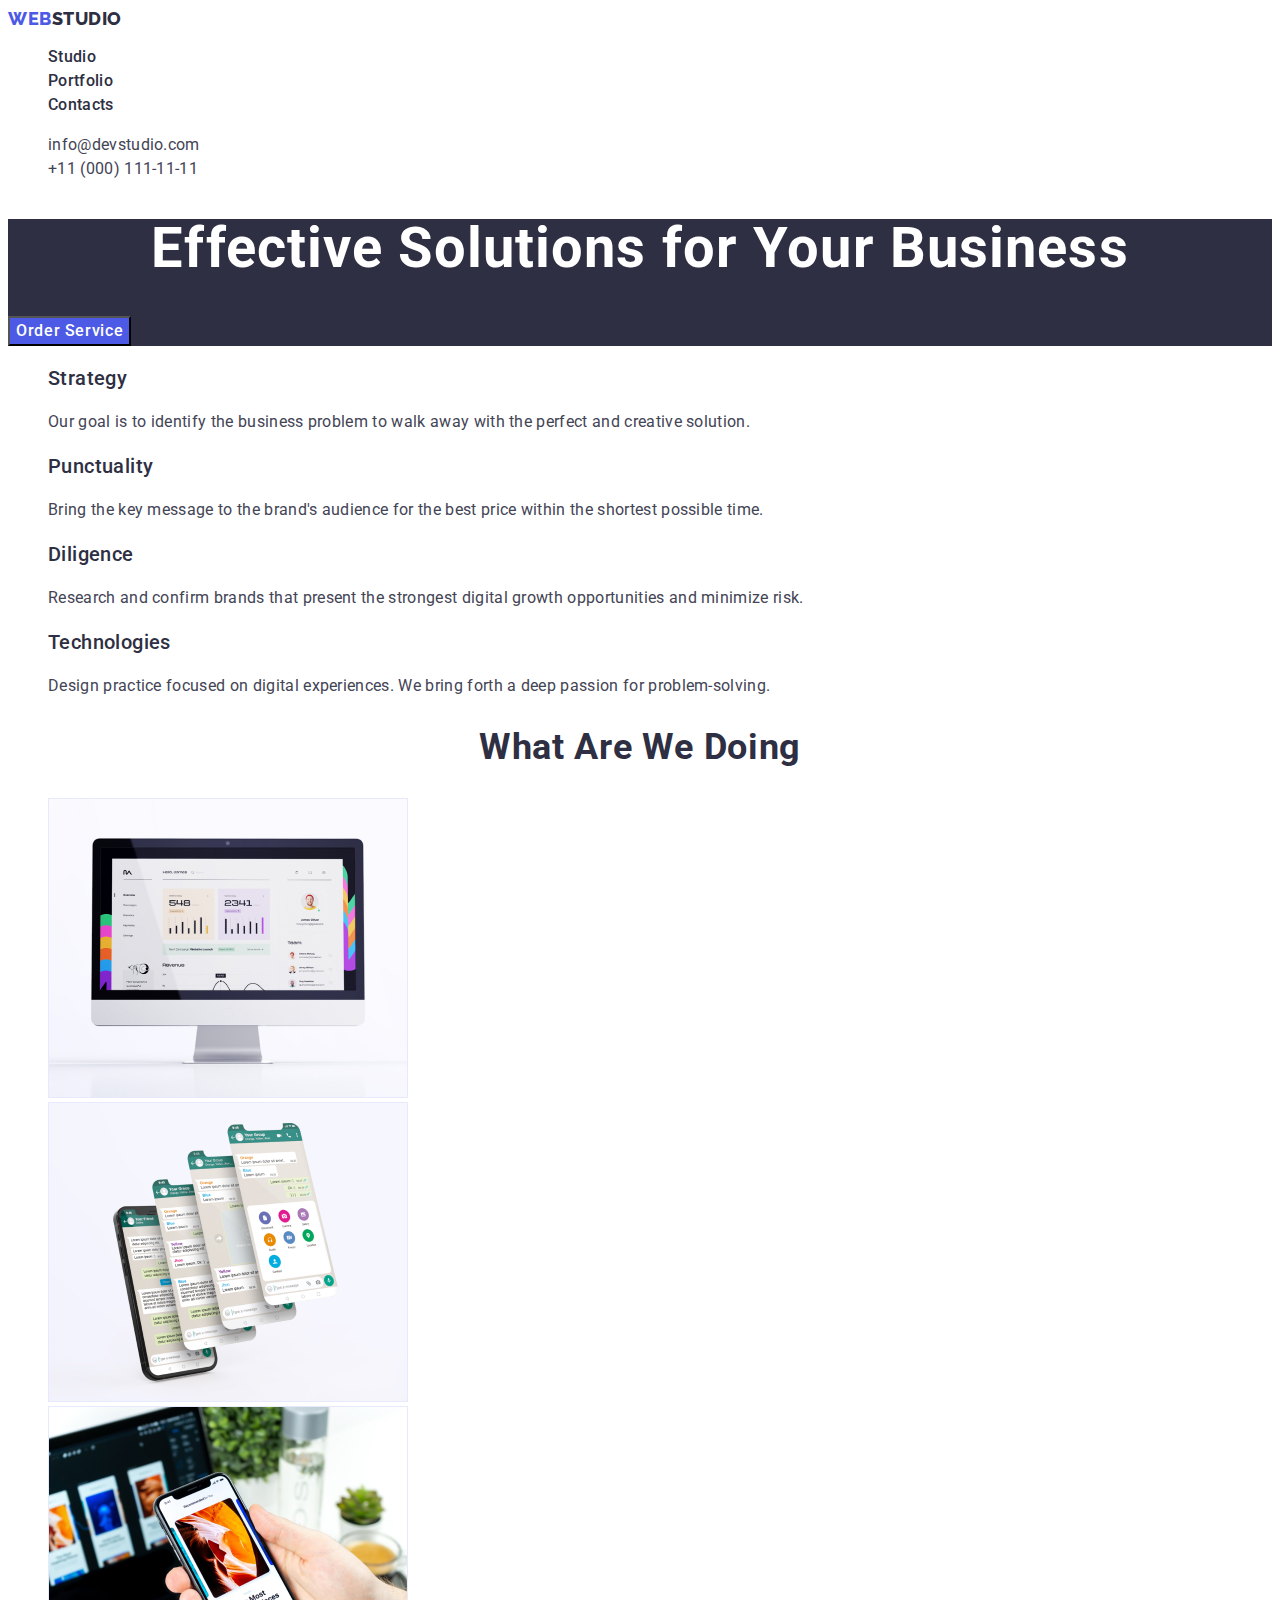
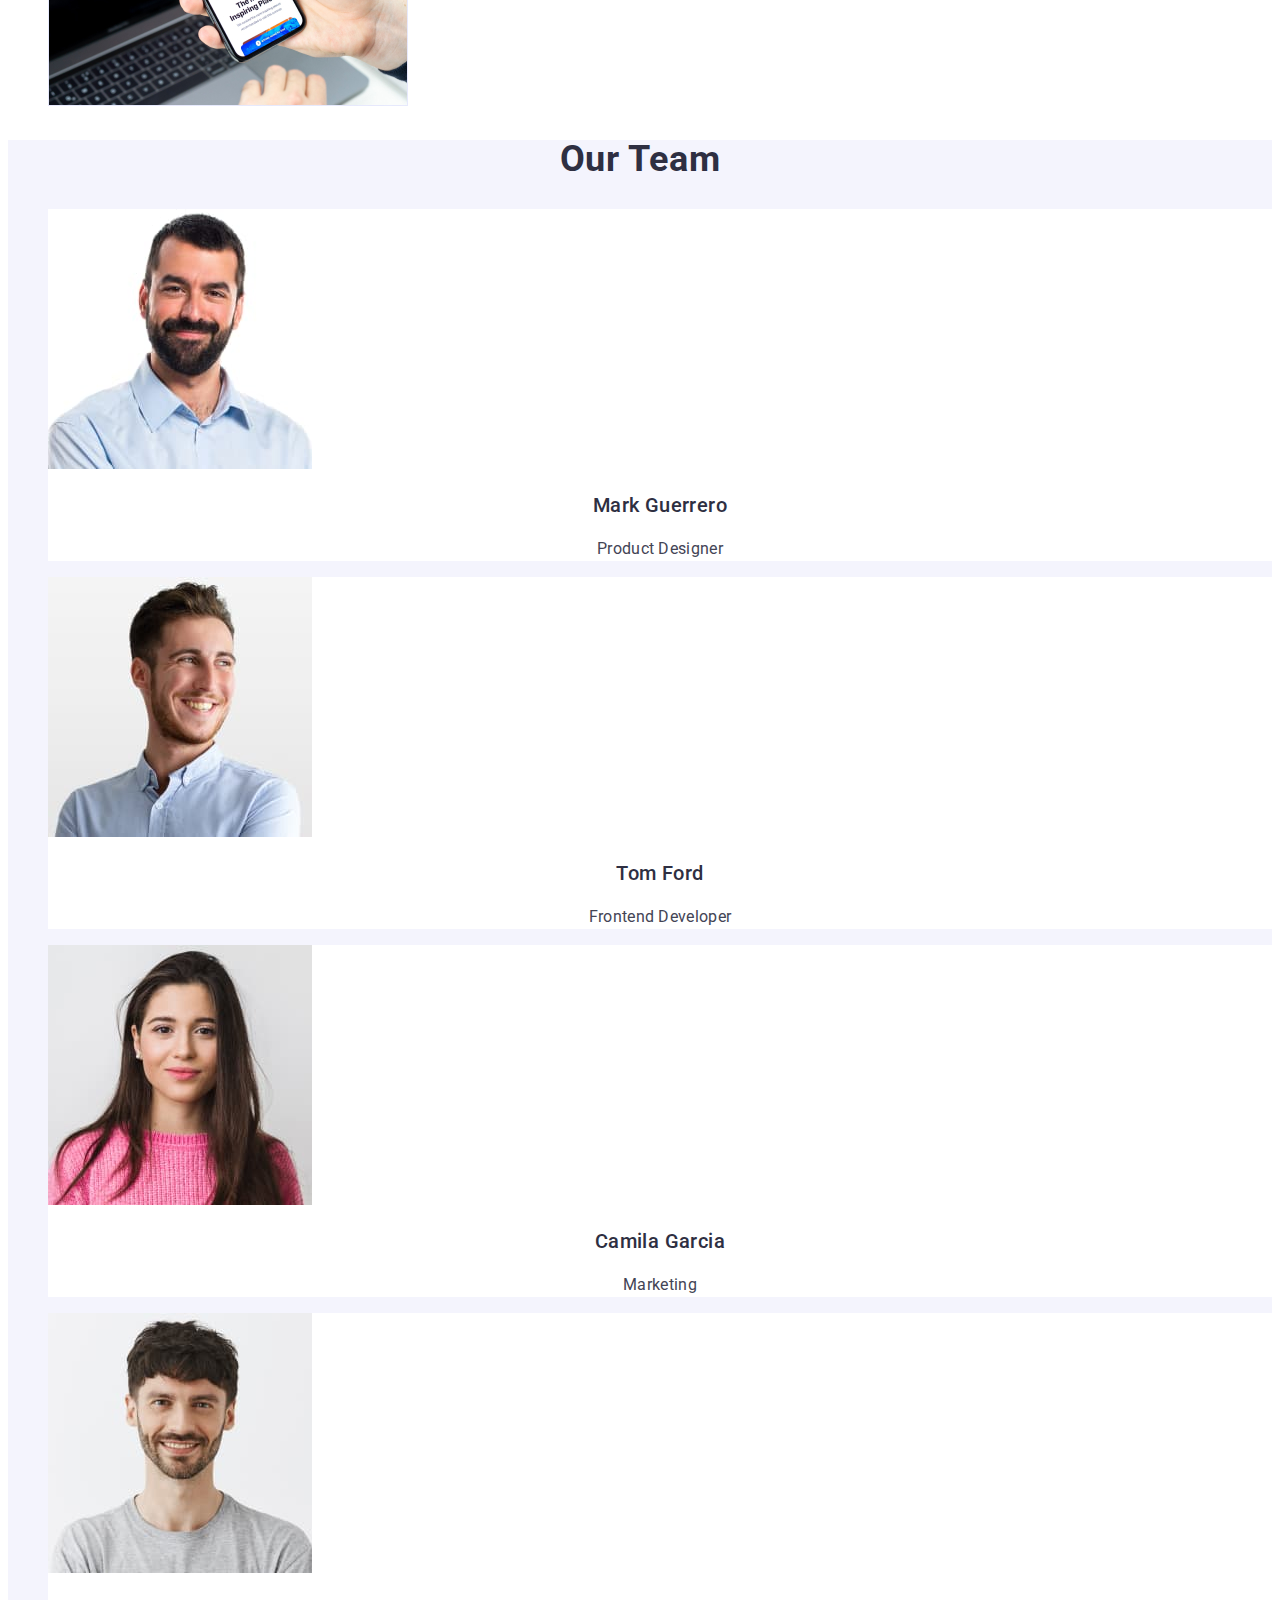
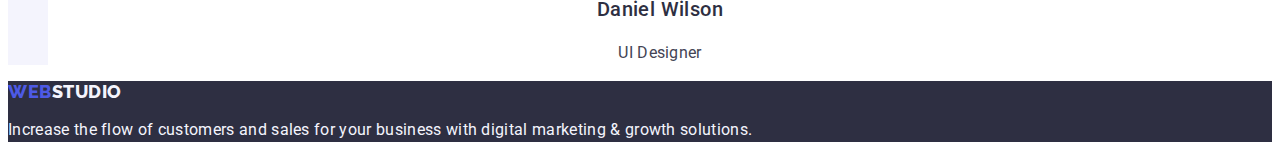
<file: index.html>
<!DOCTYPE html>
<html lang="en">
  <head>
    <meta charset="UTF-8" />
    <meta http-equiv="X-UA-Compatible" content="IE=edge" />
    <meta name="viewport" content="width=device-width, initial-scale=1.0" />
    <title>Home Work 1</title>
    <link rel="preconnect" href="https://fonts.googleapis.com" />
    <link rel="preconnect" href="https://fonts.gstatic.com" crossorigin />
    <link
      href="https://fonts.googleapis.com/css2?family=Montserrat:wght@400;700&family=Raleway:wght@800&family=Roboto:wght@400;500;700&display=swap"
      rel="stylesheet"
    />
    <link rel="stylesheet" href="./css/styles.css" />
  </head>
  <body>
    <header class="header">
      <!-- Navigation -->
      <nav class="navigation">
        <a href="./index.html" class="logo link"
          >Web<span class="header-logo-span">Studio</span></a
        >

        <ul class="nav-list list">
          <li class="nav-list-item">
            <a href="./index.html" class="nav-list-link link">Studio</a>
          </li>
          <li class="nav-list-item">
            <a href="./portfolio.html" class="nav-list-link link">Portfolio</a>
          </li>
          <li class="nav-list-item">
            <a href="" class="nav-list-link link">Contacts</a>
          </li>
        </ul>
      </nav>
      <!-- Contacs -->
      <address class="address">
        <ul class="address-list list">
          <li class="email">
            <a href="mailto:info@devstudio.com" class="address-link link"
              >info@devstudio.com</a
            >
          </li>
          <li class="phone">
            <a href="tel:+110001111111" class="address-link link"
              >+11 (000) 111-11-11</a
            >
          </li>
        </ul>
      </address>
    </header>
    <main>
      <!-- Section 0 -->
      <section class="hero">
        <h1 class="hero-title">Effective Solutions for Your Business</h1>
        <button class="title-btn" type="button">Order Service</button>
      </section>

      <!-- Section 1 -->
      <section class="feature">
        <h2 class="features-list-title" hidden>
          Strategy-Punctuality-Diligence-Technologies
        </h2>
        <ul class="feature-list list">
          <li class="feature-list-item">
            <h3 class="features-list-title">Strategy</h3>
            <p class="features-list-text">
              Our goal is to identify the business problem to walk away with the
              perfect and creative solution.
            </p>
          </li>
          <li class="feature-list-item">
            <h3 class="features-list-title">Punctuality</h3>
            <p class="features-list-text">
              Bring the key message to the brand's audience for the best price
              within the shortest possible time.
            </p>
          </li>
          <li class="feature-list-item">
            <h3 class="features-list-title">Diligence</h3>
            <p class="features-list-text">
              Research and confirm brands that present the strongest digital
              growth opportunities and minimize risk.
            </p>
          </li>
          <li class="feature-list-item">
            <h3 class="features-list-title">Technologies</h3>
            <p class="features-list-text">
              Design practice focused on digital experiences. We bring forth a
              deep passion for problem-solving.
            </p>
          </li>
        </ul>
      </section>
      <!-- Section 2 -->
      <section class="work">
        <h2 class="gallery-caption">What are we doing</h2>
        <ul class="work-list list">
          <li class="work-item">
            <img src="./images/img1.jpg" alt="monitor" width="360" />
          </li>
          <li class="work-item">
            <img src="./images/img2.jpg" alt="phone" width="360" />
          </li>
          <li class="work-item">
            <img src="./images/img3.jpg" alt="computer and phone" width="360" />
          </li>
        </ul>
      </section>
      <!-- Section 3 -->
      <section class="team-gallery">
        <h2 class="team-gallery-caption">Our Team</h2>
        <ul class="list">
          <!--Mark Guerrero  -->
          <li class="team-item">
            <img
              src="./images/mark.jpg"
              alt="Guerrero"
              width="264"
              height="260"
            />
            <h3 class="team-second-title">Mark Guerrero</h3>
            <p class="team-list-text">Product Designer</p>
          </li>
          <!-- Tom Ford -->
          <li class="team-item">
            <img src="./images/tom.jpg" alt=" Ford" width="264" height="260" />
            <h3 class="team-second-title">Tom Ford</h3>
            <p class="team-list-text">Frontend Developer</p>
          </li>
          <!-- Camila Garcia -->
          <li class="team-item">
            <img
              src="./images/camila.jpg"
              alt="Garcia"
              width="264"
              height="260"
            />
            <h3 class="team-second-title">Camila Garcia</h3>
            <p class="team-list-text">Marketing</p>
          </li>
          <!-- Daniel Wilson -->
          <li class="team-item">
            <img
              src="./images/daniel.jpg"
              alt="Wilson"
              width="264"
              height="260"
            />
            <h3 class="team-second-title">Daniel Wilson</h3>
            <p class="team-list-text">UI Designer</p>
          </li>
        </ul>
      </section>
    </main>
    <!-- Footer -->
    <footer class="footer">
      <a href="./index.html" class="logo link"
        >Web<span class="footer-logo-span">Studio</span></a
      >
      <p class="footer-text">
        Increase the flow of customers and sales for your business with digital
        marketing & growth solutions.
      </p>
    </footer>
  </body>
</html>
</file>
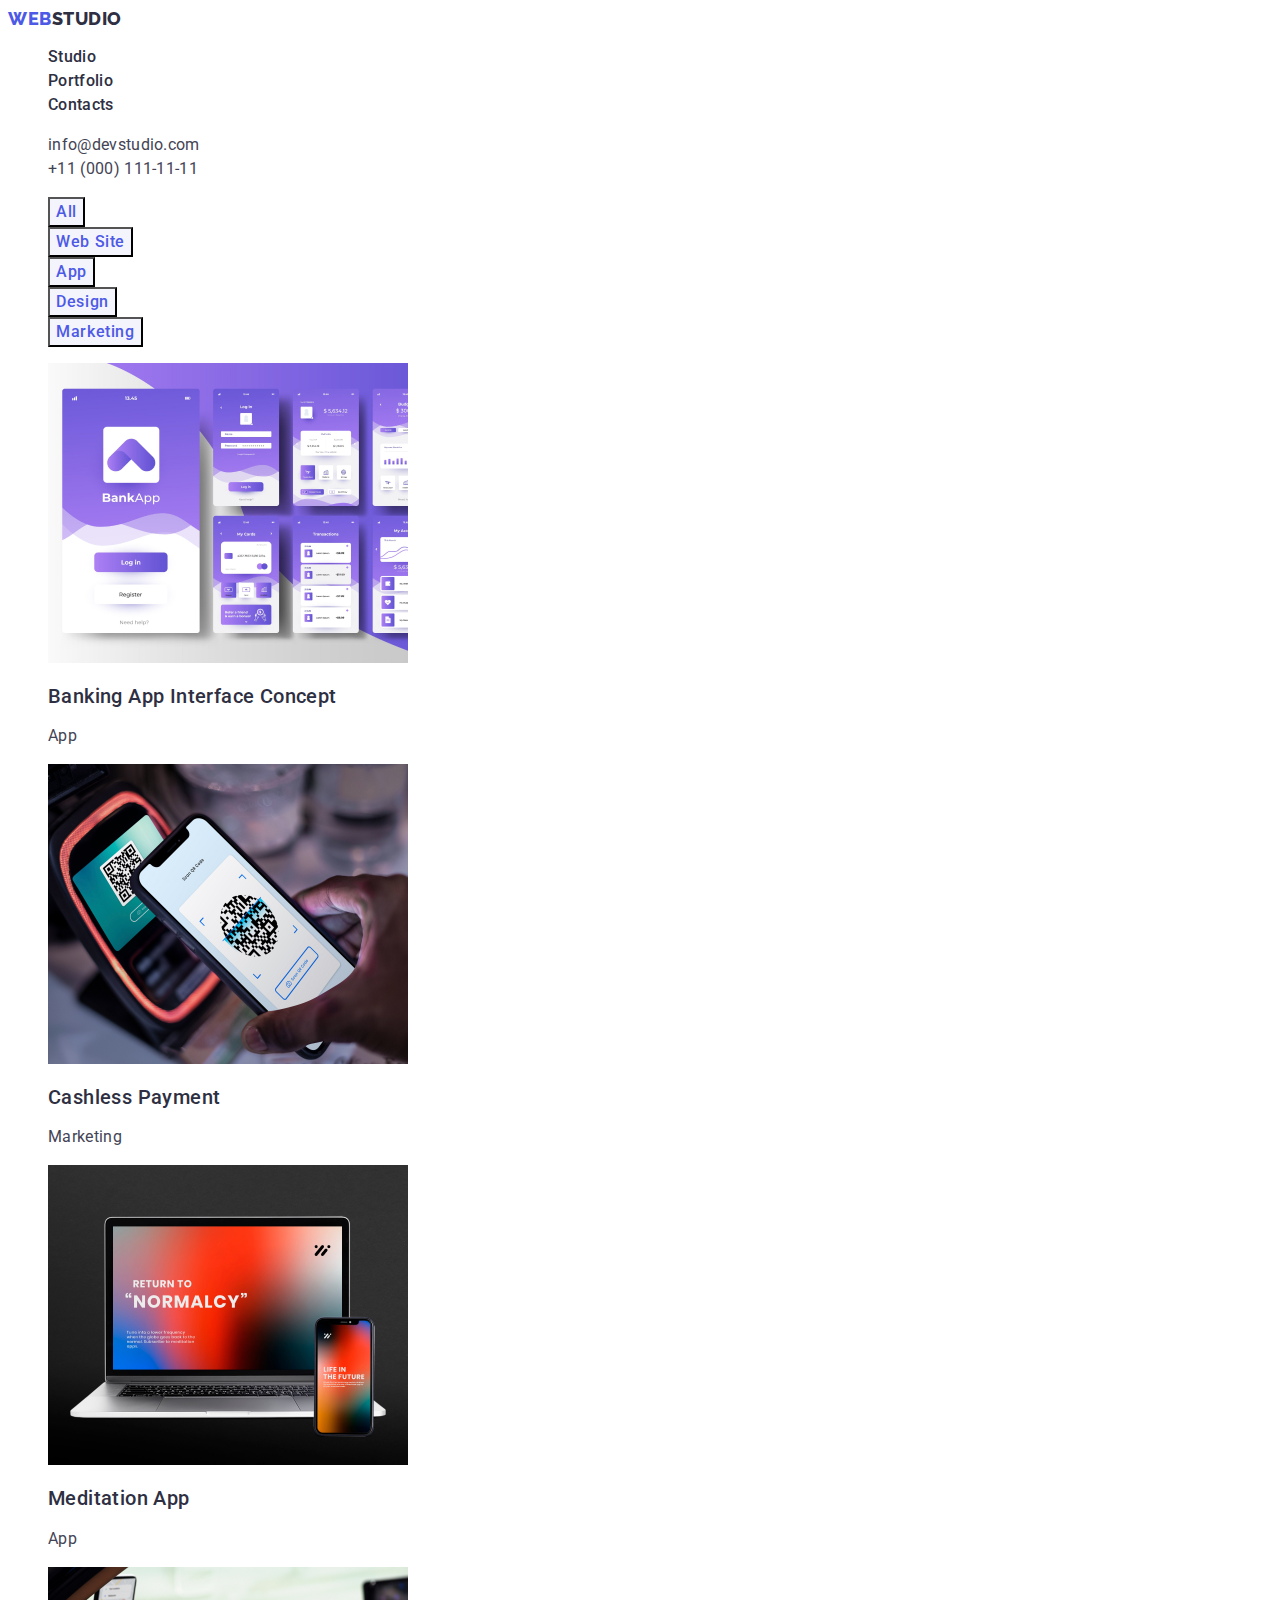
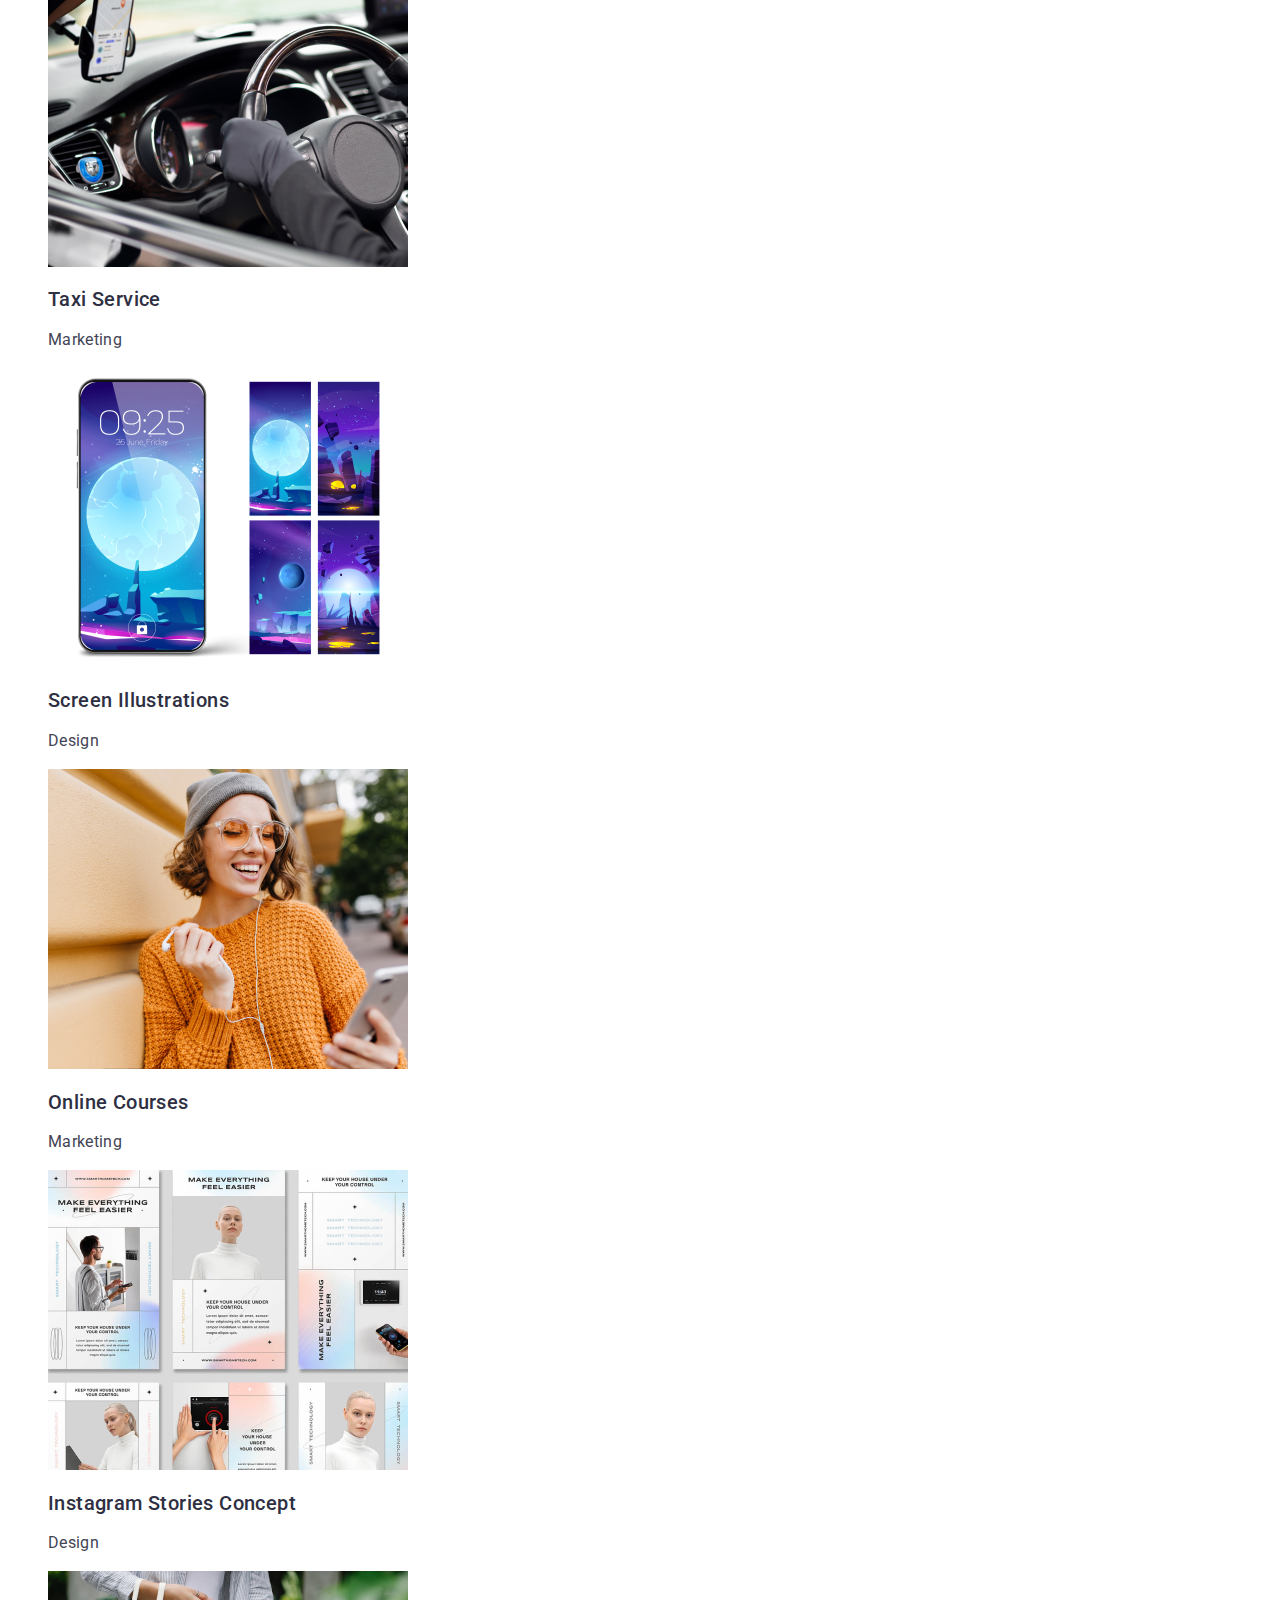
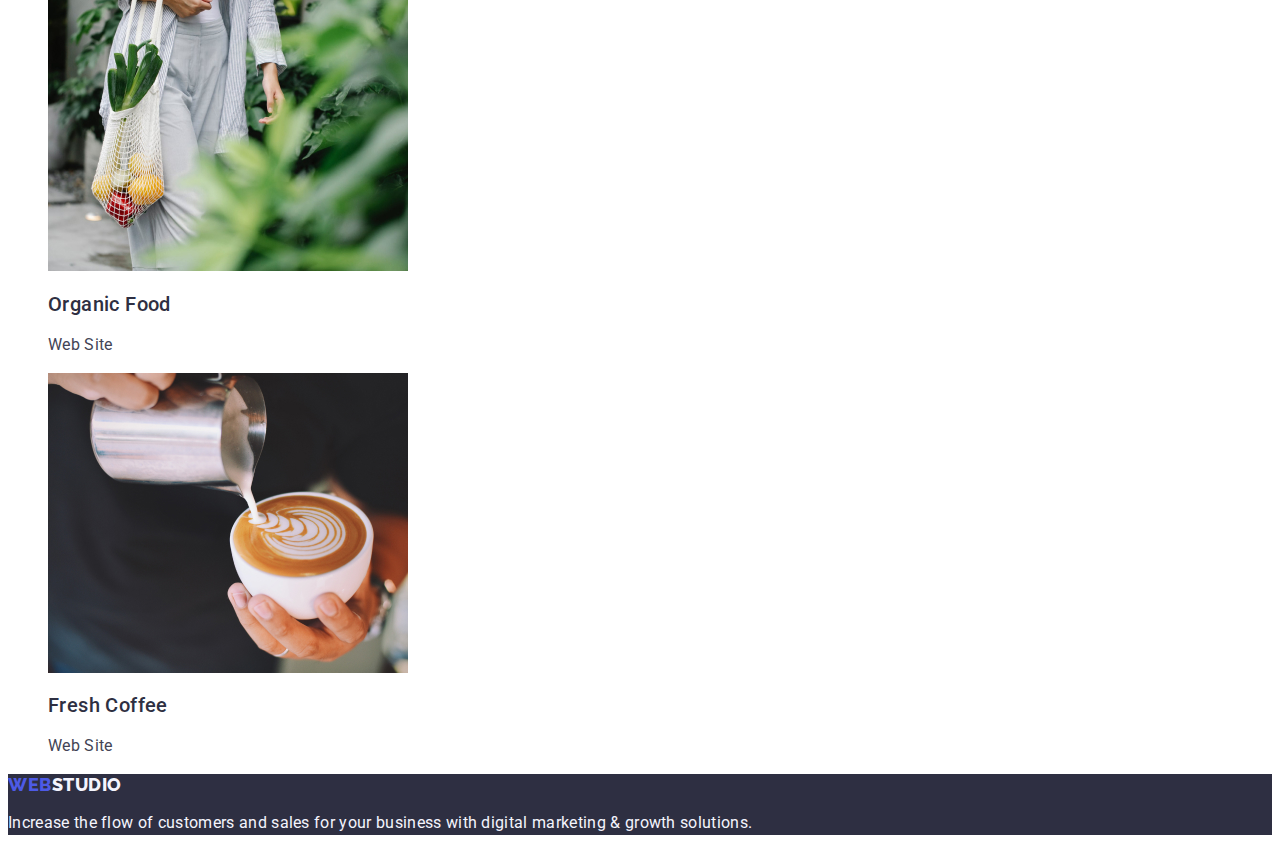
<file: portfolio.html>
<!DOCTYPE html>
<html lang="en">
  <head>
    <meta charset="UTF-8" />
    <meta http-equiv="X-UA-Compatible" content="IE=edge" />
    <meta name="viewport" content="width=device-width, initial-scale=1.0" />
    <title>Portfolio</title>
    <link rel="preconnect" href="https://fonts.googleapis.com" />
    <link rel="preconnect" href="https://fonts.gstatic.com" crossorigin />
    <link
      href="https://fonts.googleapis.com/css2?family=Raleway:wght@800&family=Roboto:wght@400;500;700;900&display=swap"
      rel="stylesheet"
    />
    <link rel="stylesheet" href="./css/styles.css" />
  </head>

  <body>
    <!-- Header -->
    <header class="header">
      <!-- Navigation -->
      <nav class="navigation">
        <a href="./index.html" class="logo link"
          >Web<span class="header-logo-span">Studio</span></a
        >

        <ul class="nav-list list">
          <li class="nav-list-item">
            <a href="./index.html" class="nav-list-link link">Studio</a>
          </li>
          <li class="nav-list-item">
            <a href="./portfolio.html" class="nav-list-link link">Portfolio</a>
          </li>
          <li class="nav-list-item">
            <a href="" class="nav-list-link link">Contacts</a>
          </li>
        </ul>
      </nav>
      <!-- Contacs -->
      <address class="address">
        <ul class="address-list list">
          <li class="email">
            <a href="mailto:info@devstudio.com" class="address-link link"
              >info@devstudio.com</a
            >
          </li>
          <li class="phone">
            <a href="tel:+110001111111" class="address-link link"
              >+11 (000) 111-11-11</a
            >
          </li>
        </ul>
      </address>
    </header>
    <!-- Mein -->
    <main class="main">
      <section class="projects">
        <h1 hidden class="projects-caption">Portfolio</h1>
        <!-- Filters -->
        <ul class="filters-list list">
          <li><button type="button" class="filters-btn btn">All</button></li>
          <li>
            <button type="button" class="filters-btn btn">Web Site</button>
          </li>
          <li><button type="button" class="filters-btn btn">App</button></li>
          <li><button type="button" class="filters-btn btn">Design</button></li>
          <li>
            <button type="button" class="filters-btn btn">Marketing</button>
          </li>
        </ul>
        <!-- Project Cards -->
        <ul class="projects-list list">
          <li class="list-item">
            <a href="" class="projects-link link">
              <img
                src="./images/1.jpg"
                alt="Banking App"
                width="360"
                height="300"
              />
              <h2 class="projects-title">Banking App Interface Concept</h2>
              <p class="projects-text">App</p></a
            >
          </li>
          <li class="list-item">
            <a href="" class="projects-link link">
              <img
                src="./images/2.jpg"
                alt="Cashless Payment"
                width="360"
                height="300"
              />
              <h2 class="projects-title">Cashless Payment</h2>
              <p class="projects-text">Marketing</p></a
            >
          </li>
          <li class="list-item">
            <a href="" class="projects-link link">
              <img
                src="./images/3.jpg"
                alt="Meditation App"
                width="360"
                height="300"
              />
              <h2 class="projects-title">Meditation App</h2>
              <p class="projects-text">App</p></a
            >
          </li>
          <li class="list-item">
            <a href="" class="projects-link link">
              <img
                src="./images/4.jpg"
                alt="Taxi service"
                width="360"
                height="300"
              />
              <h2 class="projects-title">Taxi Service</h2>
              <p class="projects-text">Marketing</p></a
            >
          </li>
          <li class="list-item">
            <a href="" class="projects-link link">
              <img
                src="./images/5.jpg"
                alt="Screen illustrations"
                width="360"
                height="300"
              />
              <h2 class="projects-title">Screen Illustrations</h2>
              <p class="projects-text">Design</p></a
            >
          </li>
          <li class="list-item">
            <a href="" class="projects-link link">
              <img
                src="./images/6.jpg"
                alt="Online Courses"
                width="360"
                height="300"
              />
              <h2 class="projects-title">Online Courses</h2>
              <p class="projects-text">Marketing</p></a
            >
          </li>
          <li class="list-item">
            <a href="" class="projects-link link">
              <img
                src="./images/7.jpg"
                alt="Instagram Stories Concept"
                width="360"
                height="300"
              />
              <h2 class="projects-title">Instagram Stories Concept</h2>
              <p class="projects-text">Design</p></a
            >
          </li>
          <li class="list-item">
            <a href="" class="projects-link link">
              <img
                src="./images/8.jpg"
                alt="Organic Food"
                width="360"
                height="300"
              />
              <h2 class="projects-title">Organic Food</h2>
              <p class="projects-text">Web Site</p></a
            >
          </li>
          <li class="list-item">
            <a href="" class="projects-link link">
              <img
                src="./images/9.jpg"
                alt="Fresh Coffee"
                width="360"
                height="300"
              />
              <h2 class="projects-title">Fresh Coffee</h2>
              <p class="projects-text">Web Site</p></a
            >
          </li>
        </ul>
      </section>
    </main>
    <!-- Footer -->
    <footer class="footer">
      <a href="./index.html" class="logo link"
        >Web<span class="footer-logo-span">Studio</span></a
      >
      <p class="footer-text">
        Increase the flow of customers and sales for your business with digital
        marketing & growth solutions.
      </p>
    </footer>
  </body>
</html>
</file>
<file: css/styles.css>
:root {
    /* colors */
    --dark-color: #2e2f42;
    --text-color: #434455;
    --white-color: #ffffff;
    --light-color: #f4f4fd;
    --passive-color: #4d5ae5;
    --active-color: #404bbf;
    /* text */
    --text-size: 16px;
    --text-spacing: 0.02em;
    --typical-lh: 1.5;
}

body {
    font-family: "Roboto", sans-serif;
    color: var(--text-color);
    background-color: var(--white-color);
}

.list {
    list-style: none;
}

.link {
    text-decoration: none;
}

.btn {
    font-family: inherit;
    cursor: pointer;
}

.logo {
    font-family: "Raleway", sans-serif;
    font-weight: 800;
    font-size: 18px;
    line-height: 1.17;
    color: var(--passive-color);
    letter-spacing: 0.03em;
    text-transform: uppercase;
}

/* *****************studio******************** */
/* ----------------- header ----------------- */
/* logo  */
.header-logo-span {
    color: var(--dark-color);
}

/* navigation */
.nav-list-link {
    color: var(--dark-color);
    font-weight: 500;
    font-size: 16px;
    line-height: 1.5;
    letter-spacing: 0.02em;
}

.nav-list-link:is(:hover, :focus) {
    color: var(--active-color);
}

/* contacs */
.address {
    font-style: normal;
}

.address-link {
    color: var(--text-color);
    font-size: var(--text-size);
    line-height: var(--typical-lh);
    letter-spacing: var(--text-spacing);
}

.address-link:is(:hover, :focus) {
    color: var(--active-color);
}

/* ----------------- studio mein ----------------- */
/*--------Hero------ */
.hero {
    background-color: var(--dark-color);
}

.hero-title {
    font-size: 56px;
    line-height: 1.07;
    text-align: center;
    letter-spacing: 0.02em;
    color: var(--white-color);
}

/* button */
.title-btn {
    font-family: "Roboto", sans-serif;
    color: var(--white-color);
    background: var(--passive-color);
    font-weight: 500;
    font-size: 16px;
    line-height: 1.5;
    letter-spacing: 0.04em;
    cursor: pointer;
}

.title-btn:is(:hover, :focus) {
    background: var(--active-color);
}

/*--------Features------ */
.features {}

.features-list {}

.features-list-item {}

.features-list-title {
    font-weight: 500;
    font-size: 20px;
    line-height: 1.2;
    letter-spacing: 0.02em;
    color: var(--dark-color);
}

.features-list-text {
    font-size: var(--text-size);
    line-height: 1.5;
    letter-spacing: 0.02em;
}

/*--------What are we doing------ */
.gallery {}

.gallery-caption {
    font-size: 36px;
    line-height: 1.11;
    text-align: center;
    letter-spacing: 0.02em;
    text-transform: capitalize;
    color: var(--dark-color);
}

.gallery-list {}

.gallery-list-item {}

/*-------- Our Team------ */
.team-gallery {
    background-color: var(--light-color);
}

.team-gallery-caption {
    font-size: 36px;
    line-height: 1.11;
    text-align: center;
    letter-spacing: var(--text-spacing);
    text-transform: capitalize;
    color: var(--dark-color);
}

.team-list {}

.team-item {
    background-color: var(--white-color);
}

.team-second-title {
    font-weight: 500;
    font-size: 20px;
    line-height: 1.2;
    text-align: center;
    letter-spacing: var(--text-spacing);
    color: var(--dark-color);
}

.team-list-text {
    font-size: var(--text-size);
    line-height: var(--typical-lh);
    text-align: center;
    letter-spacing: var(--text-spacing);
}

/* ----------------- footer ----------------- */
.footer {
    background-color: var(--dark-color);
}

.footer-logo-span {
    color: var(--light-color);
}

.footer-text {
    font-size: var(--text-size);
    line-height: var(--typical-lh);
    letter-spacing: var(--text-spacing);
    color: var(--light-color);
}

/*******************portfolio***************** */
/*--------filters------ */

.filters-list {}

.filters-btn {
    font-family: "Roboto", sans-serif;
    font-weight: 500;
    font-size: var(--text-size);
    line-height: var(--typical-lh);
    text-align: center;
    letter-spacing: 0.04em;
    color: var(--passive-color);
    background-color: var(--light-color);
}

.filters-btn:is(:hover, :focus) {
    color: var(--white-color);
    background-color: var(--active-color);
}

/*--------project cards------ */
.projects-title {
    font-weight: 500;
    font-size: 20px;
    line-height: 1.2;
    letter-spacing: var(--text-spacing);
    color: var(--dark-color);
}

.projects-text {
    font-size: var(--text-size);
    line-height: var(--typical-lh);
    letter-spacing: var(--text-spacing);
    color: var(--text-color);
}
</file>
